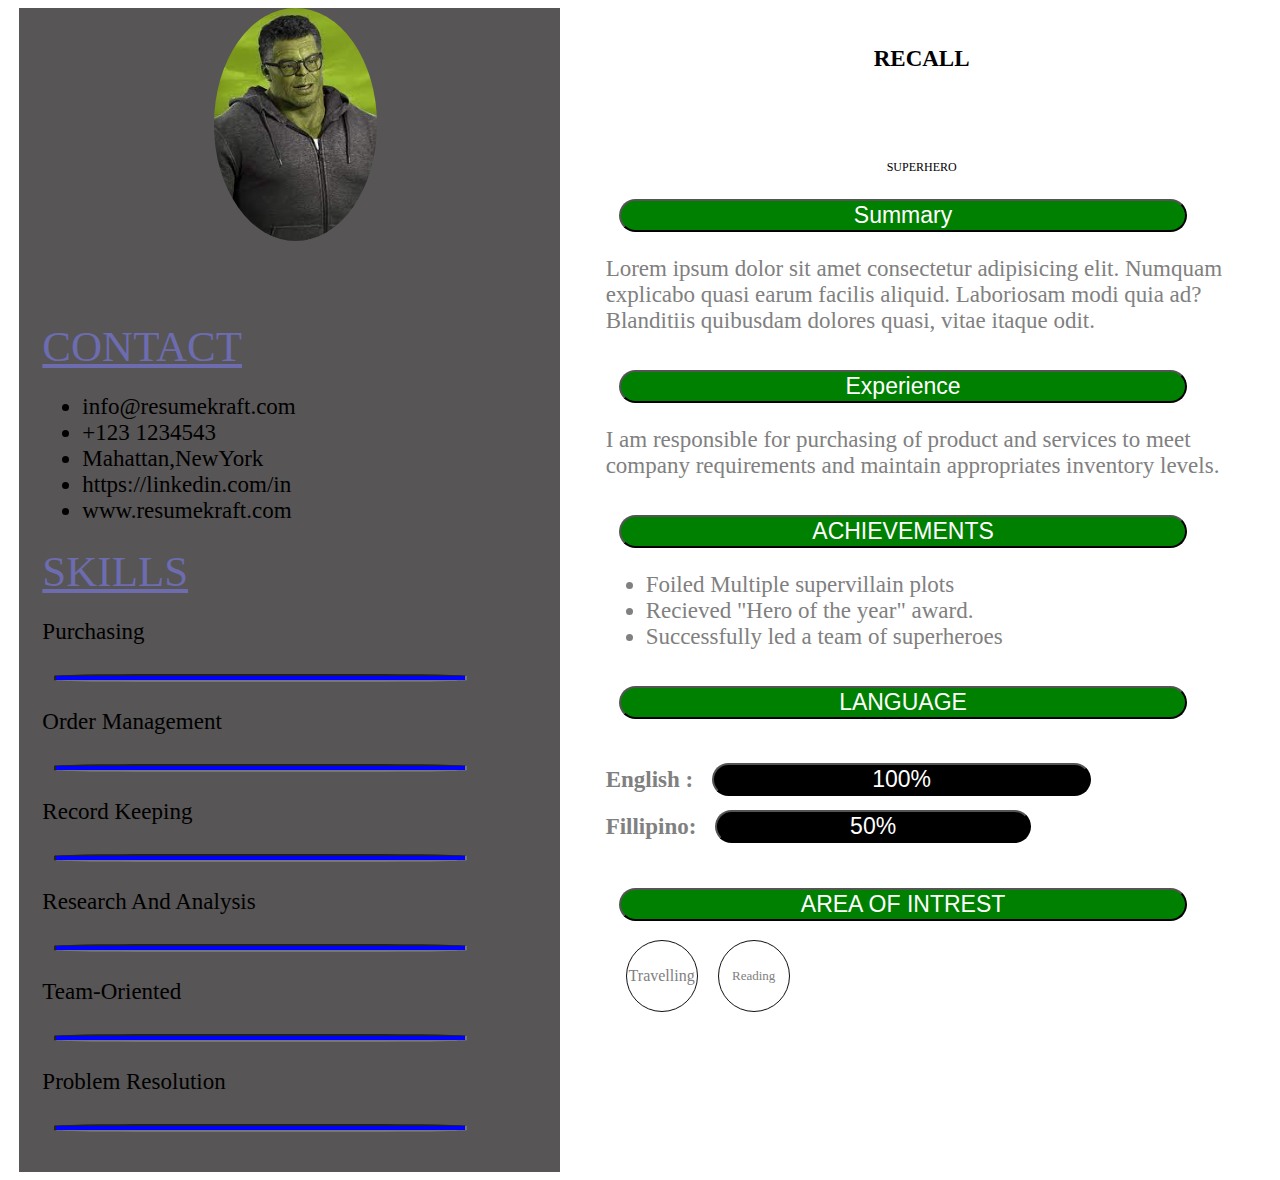
<file: Superhero Project/index.html>
<!DOCTYPE html>
<html lang="en">
<head>
    <meta charset="UTF-8">
    <meta name="viewport" content="width=device-width, initial-scale=1.0">
    <title>Document</title>
    <link rel="stylesheet" href="style.css">
    
</head>
<body>
   <div id="parent">
    <div>
        
        <img  style=" margin: auto; display: block;" src="[data-uri]" alt="" height="20%">
        <p style=" padding-top: 13%;"><u>CONTACT</u></p>
         <ul style="padding-right: 9%;font-size: 23px;">
            <li>info@resumekraft.com</li>
            <li>+123 1234543</li>
            <li>Mahattan,NewYork</li>
            <li>https://linkedin.com/in</li>
            <li>www.resumekraft.com</li>
         </ul>
         <p><u>SKILLS</u></p>
         <p style="font-size: 23px;">Purchasing</p>
         <input type="text" name="" id="input">
         <p style="font-size: 23px;">Order Management</p>
         <input type="text" name="" id="input">
         <p style="font-size: 23px;">Record Keeping</p>
         <input type="text" name="" id="input">
         <p style="font-size: 23px;">Research And Analysis</p>
         <input type="text" name="" id="input">
         <p style="font-size: 23px;">Team-Oriented</p>
         <input type="text" name="" id="input">
         <p style="font-size: 23px;">Problem Resolution</p>
         <input type="text" name="" id="input">
         
    </div>
    <div>

        <div><h1 style="text-align: center;font-size: 23px;">RECALL <br><span class="glow" style="">THE HULK</span></h1><p style="line-height: 0px;text-align: center;font-size: 12px;">SUPERHERO</p></div>
    <h3><button>Summary</button></h3>
    <p style="font-size: 23px;" >Lorem ipsum dolor sit amet consectetur adipisicing elit. Numquam explicabo quasi earum facilis aliquid. Laboriosam modi quia ad? Blanditiis quibusdam dolores quasi, vitae itaque odit.</p> 
    <h3><button>Experience</button></h3>
    <p style="font-size: 23px;">I am responsible for purchasing of product and services to meet company requirements and maintain appropriates inventory levels.</p>
    <h3><button>ACHIEVEMENTS</button></h3>
    <ul style="font-size: 23px; color:grey">
        <li>Foiled Multiple supervillain plots</li>
        <li>Recieved "Hero of the year" award.</li>
        <li>Successfully led a team of superheroes</li>
    </ul>
    <h3><button>LANGUAGE</button></h3>
    <h4 style="font-size: 23px;color:grey">English : <button style="width: 60%;height: auto;background-color: black;color: white;">100%</button ><br>Fillipino: <button style="width: 50%;height: auto;background-color: black;">50%</button></h4>
    <h3><button>AREA OF INTREST</button></h3>
    <div class="child3"><P style="padding-left: px;margin: auto;">Travelling</P></div>
    <div class="child3"><p style="padding-left: px;margin: auto;;">Reading</p></div>
    
</div>
   </div>
</body>
</html>
</file>
<file: Superhero Project/style.css>
#parent{
    width: 100%;
    
    height: auto;
    
margin: auto;

display: flex;
justify-content: space-around;
background-color: white;
}

#parent>div:first-child{
    grid-template-columns: repeat(2,1fr);
    
    grid-template-rows: auto;
    gap: 30px;
    width: 40%;
    height: auto;
    
        background-color: rgb(87, 85, 85);
    padding-right: 12px;
    padding-left:23px;
    
}
#parent> div:last-child{
    width: 50%;
  
    height: auto;
    
    margin: 23px;
    box-sizing: border-box;
    
}


div:last-child>p{
    font-size: 13px;
    color: grey;
}
img{

    border-radius: 50%;
}
#parent p u{
font-size: 43px;
padding-top: 13px;
color: rgb(108, 108, 175);
}

#input{
    margin-left: 12px;
    width: 80%;
    height: 2px;
    background-color: blue;
    border-radius: 25%;
    
}
button{
    width: 90%;
    height: 33px;
    margin: 13px;
    background-color: green;
    color: white;
    border-radius: 23px;
    
    margin-bottom: 1px;
    font-size: 23px;
}
.child3{
    width: 70px;
    height: 70px;
    border-radius: 50%;
    margin-left: 20px;
    border: 1px  solid #111111;
    display: flex;
    float: left;    
    color: grey;
    
}
span{
    color: green;font-size: 45px;
    
}


.glow{
    color: #fff;
    animation: glow 1s ease-in-out infinite alternate;
    text-align: center;
    margin-top: 100px;
    font-size: 300%;
}

@-webkit-keyframes glow {
from {
text-shadow: 0 0 10px #fff, 0 0 20px #fff, 0 0 30px #e60073, 0 0 40px #e60073, 0 0 50px #e60073, 0 0 60px #e60073, 0 0 70px #e60073;
}

to {
text-shadow: 0 0 20px #fff, 0 0 30px #ff4da6, 0 0 40px #ff4da6, 0 0 50px #ff4da6, 0 0 60px #ff4da6, 0 0 70px #ff4da6, 0 0 80px #ff4da6;
}
}





@media (min-width:769px ) and (max-width:1023px){
    #parent{
        grid-template-columns: repeat(2,1fr);
        grid-row: auto;
        background-color: antiquewhite;
    }
    
    h1{
        color: blue;
    }
} 

@media  (max-width:768px){
    #parent{
        

    display: block;

    } 
    #parent> div:last-child{
        width: 100%;
       
        
    }
    
#parent>div:first-child{
  width: 100%;
  
  background-color: rgb(87, 85, 85);
}


}

@media (max-width:468px){
    div:last-child{
        padding: 10%;
        box-sizing: border-box;
    }
    div:first-child{
        background-color: rgb(87, 85, 85);
      
    }
}
</file>
